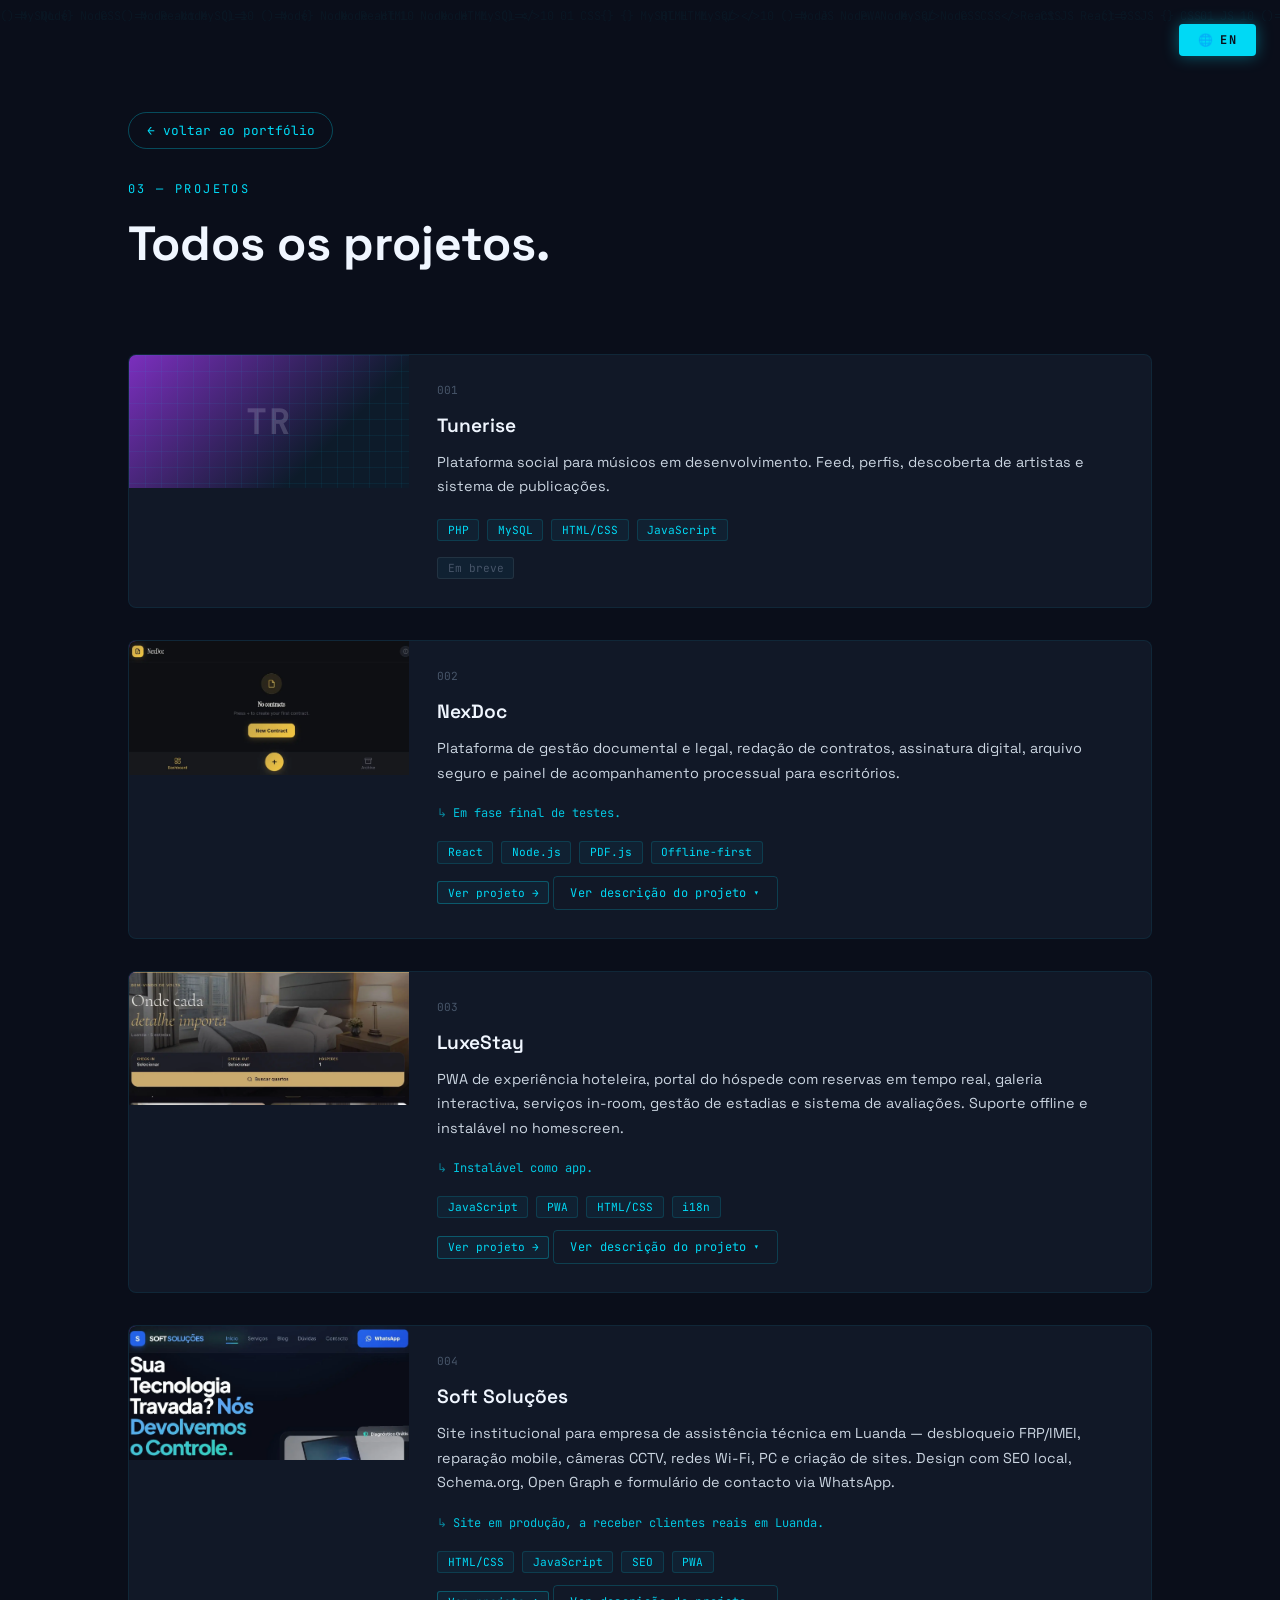
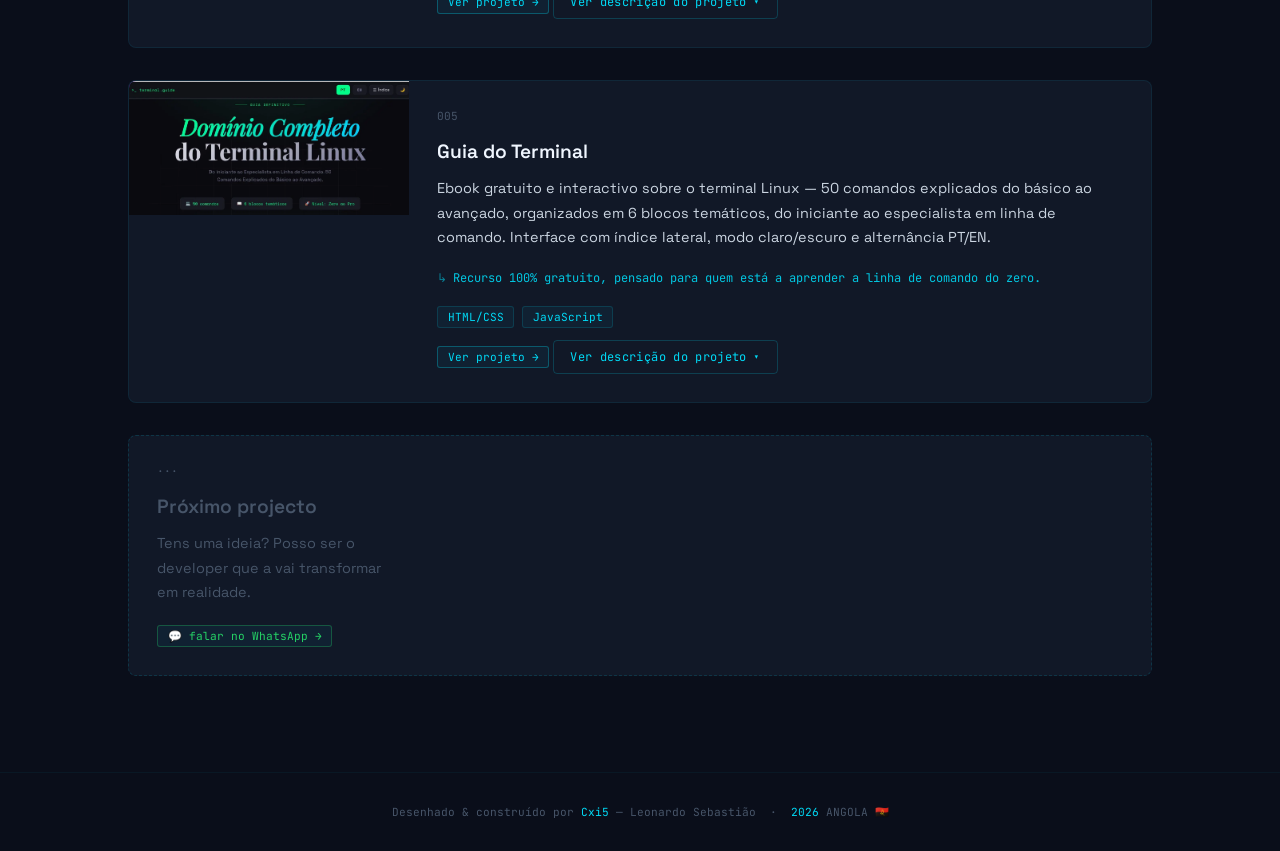
<file: projetos.html>
<!DOCTYPE html>
<html lang="pt" data-lang="pt">
<head>
  <meta charset="UTF-8" />
  <meta name="viewport" content="width=device-width, initial-scale=1.0" />
  <title>Projetos — Leonardo Sebastião Cxi5 | Programador Front-end Angola</title>
  <meta name="description" content="Todos os projetos de Leonardo Sebastião, também conhecido como Cxi5 — programador front-end em Luanda, Angola, criador de sites, plataformas e landing pages." />
  <meta name="keywords" content="leonardo sebastião, cxi5, programador angola, programador luanda, criar site, criar landing page, portfolio programador angola" />
  <meta name="robots" content="index, follow, max-snippet:-1, max-image-preview:large, max-video-preview:-1" />
  <meta name="theme-color" content="#0A0E1A" />
  <link rel="canonical" href="https://cxi5.site.je/projetos.html" />
  <link rel="alternate" hreflang="pt" href="https://cxi5.site.je/projetos.html" />
  <link rel="alternate" hreflang="en" href="https://cxi5.site.je/en/projetos.html" />
  <link rel="alternate" hreflang="x-default" href="https://cxi5.site.je/projetos.html" />

  <!-- Favicon -->
  <link rel="icon" type="image/x-icon" href="favicon.ico">
  <link rel="icon" type="image/png" sizes="32x32" href="favicon-32.png">
  <link rel="icon" type="image/png" sizes="16x16" href="favicon-16.png">
  <link rel="apple-touch-icon" href="apple-touch-icon.png">
  <link rel="icon" href="favicon.ico">

  <link href="https://fonts.googleapis.com/css2?family=Space+Grotesk:wght@300;400;500;600;700&family=JetBrains+Mono:wght@300;400;700&display=swap" rel="stylesheet">
  <link rel="stylesheet" href="css/style.css">
</head>
<body>

<a href="#main-content" class="skip-link" data-pt="Saltar para o conteúdo" data-en="Skip to content">Saltar para o conteúdo</a>

<canvas id="matrix-canvas"></canvas>

<!-- LANG BUTTON -->
<button id="lang-btn" onclick="toggleLang()" aria-label="Alternar idioma / Switch language">
  <span>🌐</span>
  <span id="lang-label">EN</span>
</button>

<main id="main-content" style="display:block;">

  <div class="projects-page-hero">
    <a href="index.html#projects" class="back-link reveal" data-pt="← voltar ao portfólio" data-en="← back to portfolio">← voltar ao portfólio</a>
    <p class="section-label reveal" style="margin-top:2rem" data-pt="03 — projetos" data-en="03 — projects">03 — projetos</p>
    <h1 class="section-title reveal" data-pt="Todos os projetos." data-en="All projects.">Todos os projetos.</h1>
  </div>

  <div class="projects-page-list-wrap">
    <div class="projects-full-list">

      <div class="project-card reveal">
        <!-- placeholder: substituir por screenshot real -->
        <div class="project-image"><span class="project-image-initials">TR</span></div>
        <div class="project-card-body">
          <p class="project-num">001</p>
          <h3 class="project-name">Tunerise</h3>
          <p class="project-desc" data-pt="Plataforma social para músicos em desenvolvimento. Feed, perfis, descoberta de artistas e sistema de publicações." data-en="Social platform for musicians, currently in development. Feed, profiles, artist discovery and a posting system.">
            Plataforma social para músicos em desenvolvimento. Feed, perfis, descoberta de artistas e sistema de publicações.
          </p>
          <div class="project-tags">
            <span class="project-tag">PHP</span>
            <span class="project-tag">MySQL</span>
            <span class="project-tag">HTML/CSS</span>
            <span class="project-tag">JavaScript</span>
          </div>
          <span class="project-tag" style="display:inline-block;margin-top:1rem;color:var(--muted);border-color:rgba(255,255,255,.08);cursor:default" data-pt="Em breve" data-en="Coming soon">Em breve</span>
        </div>
      </div>

      <div class="project-card reveal">
        <!-- placeholder: substituir por screenshot real -->
        <div class="project-image">
          <img src="img/projects/nexdoc-horizontal.webp" alt="Captura de ecrã do NexDoc, plataforma de gestão documental e legal" loading="lazy" decoding="async" width="1469" height="665">
        </div>
        <div class="project-card-body">
          <p class="project-num">002</p>
          <h3 class="project-name">NexDoc</h3>
          <p class="project-desc" data-pt="Plataforma de gestão documental e legal, redação de contratos, assinatura digital, arquivo seguro e painel de acompanhamento processual para escritórios." data-en="Legal document management platform, contract drafting, digital signature, secure archiving and case-tracking dashboard for law firms.">
            Plataforma de gestão documental e legal, redação de contratos, assinatura digital, arquivo seguro e painel de acompanhamento processual para escritórios.
          </p>
          <p class="project-impact" data-pt="Em fase final de testes." data-en="In final testing.">Em fase final de testes.</p>
          <div class="project-tags">
            <span class="project-tag">React</span>
            <span class="project-tag">Node.js</span>
            <span class="project-tag">PDF.js</span>
            <span class="project-tag">Offline-first</span>
          </div>
          <a href="https://cxi5.github.io/nexdoc/" target="_blank" class="project-tag project-link" data-pt="Ver projeto →" data-en="View project →">Ver projeto →</a>
          <button type="button" class="project-desc-btn" onclick="openProjectModal('nexdoc', this)">
            <span data-pt="Ver descrição do projeto" data-en="View project description">Ver descrição do projeto</span>
            <span class="pdb-chevron">▾</span>
          </button>
        </div>
      </div>

      <div class="project-card reveal">
        <!-- placeholder: substituir por screenshot real -->
        <div class="project-image">
          <img src="img/projects/luxestay-horizontal.webp" alt="Captura de ecrã do LuxeStay, PWA de experiência hoteleira de luxo" loading="lazy" decoding="async" width="1447" height="669">
        </div>
        <div class="project-card-body">
          <p class="project-num">003</p>
          <h3 class="project-name">LuxeStay</h3>
          <p class="project-desc" data-pt="PWA de experiência hoteleira, portal do hóspede com reservas em tempo real, galeria interactiva, serviços in-room, gestão de estadias e sistema de avaliações. Suporte offline e instalável no homescreen." data-en="Hotel experience PWA, guest portal with real-time bookings, interactive gallery, in-room services, stay management and a review system. Offline support and installable on the homescreen.">
            PWA de experiência hoteleira, portal do hóspede com reservas em tempo real, galeria interactiva, serviços in-room, gestão de estadias e sistema de avaliações. Suporte offline e instalável no homescreen.
          </p>
          <p class="project-impact" data-pt="Instalável como app." data-en="Installable as an app.">Instalável como app.</p>
          <div class="project-tags">
            <span class="project-tag">JavaScript</span>
            <span class="project-tag">PWA</span>
            <span class="project-tag">HTML/CSS</span>
            <span class="project-tag">i18n</span>
          </div>
          <a href="https://luxuryresidences.pages.dev/" target="_blank" class="project-tag project-link" data-pt="Ver projeto →" data-en="View project →">Ver projeto →</a>
          <button type="button" class="project-desc-btn" onclick="openProjectModal('luxestay', this)">
            <span data-pt="Ver descrição do projeto" data-en="View project description">Ver descrição do projeto</span>
            <span class="pdb-chevron">▾</span>
          </button>
        </div>
      </div>

      <div class="project-card reveal">
        <!-- placeholder: substituir por screenshot real -->
        <div class="project-image">
          <img src="img/projects/softsolucoes-horizontal.webp" alt="Captura de ecrã do site institucional Soft Soluções" loading="lazy" decoding="async" width="1459" height="659">
        </div>
        <div class="project-card-body">
          <p class="project-num">004</p>
          <h3 class="project-name">Soft Soluções</h3>
          <p class="project-desc" data-pt="Site institucional para empresa de assistência técnica em Luanda — desbloqueio FRP/IMEI, reparação mobile, câmeras CCTV, redes Wi-Fi, PC e criação de sites. Design com SEO local, Schema.org, Open Graph e formulário de contacto via WhatsApp." data-en="Institutional website for a tech support company in Luanda — FRP/IMEI unlock, mobile repair, CCTV cameras, Wi-Fi networks, PC maintenance and website creation. Design with local SEO, Schema.org, Open Graph and WhatsApp contact form.">
            Site institucional para empresa de assistência técnica em Luanda — desbloqueio FRP/IMEI, reparação mobile, câmeras CCTV, redes Wi-Fi, PC e criação de sites. Design com SEO local, Schema.org, Open Graph e formulário de contacto via WhatsApp.
          </p>
          <p class="project-impact" data-pt="Site em produção, a receber clientes reais em Luanda." data-en="Live site, currently serving real clients in Luanda.">Site em produção, a receber clientes reais em Luanda.</p>
          <div class="project-tags">
            <span class="project-tag">HTML/CSS</span>
            <span class="project-tag">JavaScript</span>
            <span class="project-tag">SEO</span>
            <span class="project-tag">PWA</span>
          </div>
          <a href="https://softsolucoes.wuaze.com" target="_blank" class="project-tag project-link" data-pt="Ver projeto →" data-en="View project →">Ver projeto →</a>
          <button type="button" class="project-desc-btn" onclick="openProjectModal('softsolucoes', this)">
            <span data-pt="Ver descrição do projeto" data-en="View project description">Ver descrição do projeto</span>
            <span class="pdb-chevron">▾</span>
          </button>
        </div>
      </div>

      <div class="project-card reveal">
        <!-- placeholder: substituir por screenshot real -->
        <div class="project-image">
          <img src="img/projects/terminal-horizontal.webp" alt="Captura de ecrã do ebook interactivo Guia do Terminal" loading="lazy" decoding="async" width="1459" height="668">
        </div>
        <div class="project-card-body">
          <p class="project-num">005</p>
          <h3 class="project-name" data-pt="Guia do Terminal" data-en="Terminal Guide">Guia do Terminal</h3>
          <p class="project-desc" data-pt="Ebook gratuito e interactivo sobre o terminal Linux — 50 comandos explicados do básico ao avançado, organizados em 6 blocos temáticos, do iniciante ao especialista em linha de comando. Interface com índice lateral, modo claro/escuro e alternância PT/EN." data-en="Free interactive ebook about the Linux terminal — 50 commands explained from basics to advanced, organized into 6 thematic blocks, from beginner to command-line expert. Features a sidebar index, dark/light mode and PT/EN toggle.">
            Ebook gratuito e interactivo sobre o terminal Linux — 50 comandos explicados do básico ao avançado, organizados em 6 blocos temáticos, do iniciante ao especialista em linha de comando. Interface com índice lateral, modo claro/escuro e alternância PT/EN.
          </p>
          <p class="project-impact" data-pt="Recurso 100% gratuito, pensado para quem está a aprender a linha de comando do zero." data-en="100% free resource, built for people learning the command line from scratch.">Recurso 100% gratuito, pensado para quem está a aprender a linha de comando do zero.</p>
          <div class="project-tags">
            <span class="project-tag">HTML/CSS</span>
            <span class="project-tag">JavaScript</span>
          </div>
          <a href="https://cxi5.github.io/terminal-guide/" target="_blank" class="project-tag project-link" data-pt="Ver projeto →" data-en="View project →">Ver projeto →</a>
          <button type="button" class="project-desc-btn" onclick="openProjectModal('terminal', this)">
            <span data-pt="Ver descrição do projeto" data-en="View project description">Ver descrição do projeto</span>
            <span class="pdb-chevron">▾</span>
          </button>
        </div>
      </div>

      <!-- Card vazio intencional — abre WhatsApp -->
      <div class="project-card reveal" style="border-style:dashed;border-color:rgba(0,217,245,0.15);">
        <div class="project-card-body">
          <p class="project-num">···</p>
          <h3 class="project-name" style="color:var(--muted)" data-pt="Próximo projecto" data-en="Next project">Próximo projecto</h3>
          <p class="project-desc" style="color:var(--muted)" data-pt="Tens uma ideia? Posso ser o developer que a vai transformar em realidade." data-en="Got an idea? I might be the developer to make it real.">Tens uma ideia? Posso ser o developer que a vai transformar em realidade.</p>
          <div class="project-tags">
            <a href="#" data-wa-link target="_blank" class="project-tag" style="text-decoration:none;color:#25D366;border-color:rgba(37,211,102,.3);" data-pt="💬 falar no WhatsApp →" data-en="💬 chat on WhatsApp →">💬 falar no WhatsApp →</a>
          </div>
        </div>
      </div>

    </div>
  </div>

</main>

<footer>
  <p data-pt="Desenhado &amp; construído por <span>Cxi5</span> — Leonardo Sebastião &nbsp;·&nbsp; <span>2026</span> 🇦🇴" data-en="Designed &amp; built by <span>Cxi5</span> — Leonardo Sebastião &nbsp;·&nbsp; <span>2026</span> 🇦🇴">
    Desenhado &amp; construído por <span>Cxi5</span> — Leonardo Sebastião &nbsp;·&nbsp; <span>2026</span>  ANGOLA 🇦🇴
  </p>
</footer>

<!-- Conteúdo completo dos projetos (para o modal "Ver descrição do projeto") -->
<div id="project-details" hidden>
  <div id="detail-nexdoc" data-title-pt="NexDoc" data-title-en="NexDoc">
    <div data-lang="pt">
      <p>O NexDoc é uma aplicação de gestão de contratos pensada para quem precisa de criar, assinar e arquivar documentos sem depender de conta ou de servidor — tudo funciona diretamente no browser.</p>
      <p>Dá para começar um contrato do zero ou importar um ficheiro existente (TXT, HTML ou DOCX), editá-lo num editor de texto rico com formatação, títulos, listas e hiperligações, e depois assiná-lo à mão diretamente no ecrã. Cada documento fica selado com um hash SHA-256 que garante a integridade do conteúdo, e a exportação final é feita em PDF através do diálogo de impressão do browser.</p>
      <h4>Funcionalidades principais</h4>
      <ul>
        <li>Gestão do ciclo de vida do contrato — rascunho, pendente de assinatura, assinado — com painel de estatísticas e arquivo pesquisável por estado, data ou valor.</li>
        <li>Mais de 50 moedas de África, Europa, Américas e Ásia, com pesquisa por nome, código ou símbolo.</li>
        <li>Alertas automáticos quando um contrato está a 7 dias ou menos de expirar.</li>
        <li>Logótipo personalizado no cabeçalho dos PDFs.</li>
        <li>Backup e restauro dos contratos em JSON.</li>
        <li>Interface em quatro idiomas — Português, Inglês, Francês e Espanhol — e tema claro/escuro.</li>
      </ul>
      <h4>O que o torna diferente</h4>
      <p>Corre inteiramente no browser e todos os dados ficam guardados no próprio dispositivo, sem passar por nenhum servidor externo. A importação de ficheiros DOCX depende de uma biblioteca carregada por CDN, por isso a primeira importação pode exigir ligação à internet.</p>
      <h4>Limitações conhecidas</h4>
      <ul>
        <li>O editor ainda não suporta inserção de tabelas.</li>
        <li>Sem gestos de swipe nem otimizações específicas para teclado virtual — o toque está implementado apenas no quadro de assinatura.</li>
        <li>A exportação em PDF depende do diálogo de impressão nativo do browser, exigindo a escolha manual de "Guardar como PDF".</li>
      </ul>
    </div>
    <div data-lang="en">
      <p>NexDoc is a contract-management app built for creating, signing and archiving documents without needing an account or a server — everything runs directly in the browser.</p>
      <p>You can start a contract from scratch or import an existing file (TXT, HTML or DOCX), edit it in a rich text editor with formatting, headings, lists and hyperlinks, then sign it by hand right on the screen. Every document is sealed with a SHA-256 hash that guarantees content integrity, and the final export is done as a PDF through the browser's print dialog.</p>
      <h4>Key features</h4>
      <ul>
        <li>Full contract lifecycle management — draft, pending signature, signed — with a stats dashboard and a searchable archive filterable by status, date or value.</li>
        <li>Over 50 currencies from Africa, Europe, the Americas and Asia, searchable by name, code or symbol.</li>
        <li>Automatic alerts when a contract is 7 days or less from expiring.</li>
        <li>Custom company logo on the PDF header.</li>
        <li>Backup and restore of contracts as JSON.</li>
        <li>Interface in four languages — Portuguese, English, French and Spanish — plus light/dark theme.</li>
      </ul>
      <h4>What makes it different</h4>
      <p>Runs entirely in the browser, with all contract data stored on the device itself — nothing goes to an external server. DOCX import relies on a CDN-loaded library, so the first import may require an internet connection.</p>
      <h4>Known limitations</h4>
      <ul>
        <li>The editor doesn't yet support inserting tables.</li>
        <li>No swipe gestures or virtual-keyboard-specific optimizations — touch interaction is only implemented on the signature pad.</li>
        <li>PDF export relies on the browser's native print dialog, requiring manually choosing "Save as PDF".</li>
      </ul>
    </div>
  </div>
  <div id="detail-luxestay" data-title-pt="LuxeStay" data-title-en="LuxeStay">
    <div data-lang="pt">
      <p>O LuxeStay é uma PWA de reservas de hotel com fluxo completo de descoberta, reserva e gestão de estadias — construída inteiramente em JavaScript vanilla e CSS, sem frameworks no frontend.
      <p>O objetivo do projeto foi testar até onde é possível ir com HTML, CSS e JavaScript puros sem abrir mão de autenticação real, dados persistidos (quartos, avaliações, reservas) e um fluxo de reserva completo — da pesquisa ao pagamento simulado — tudo isto com interface bilingue PT/EN.</p>
      <div class="demo-account">
        <strong>Conta de teste</strong>
        <code>demo@luxuryresidence.com</code>
        <code>Demoaccount@1234*</code>
      </div>
      <h4>Funcionalidades principais</h4>
      <ul>
        <li>Autenticação completa — registo, login, recuperação de senha, validação de idade mínima e força de senha.</li>
        <li>Pesquisa e filtro de quartos por tipo, disponibilidade e favoritos.</li>
        <li>Galeria de fotos por quarto com lightbox em ecrã inteiro.</li>
        <li>Fluxo de reserva: seleção de datas → dados do hóspede → pagamento simulado (transferência bancária ou QR code) → confirmação.</li>
        <li>Secção "Minhas Estadias" com histórico, cancelamento e estado vazio dedicado.</li>
        <li>Avaliações por quarto, ligadas ao perfil do autor.</li>
        <li>Interface bilingue PT/EN, com o conteúdo dos quartos traduzido diretamente na base de dados.</li>
        <li>Instalável como app e funcional offline para páginas já visitadas.</li>
      </ul>
      <h4>O que o torna diferente</h4>
      <p>Usa Supabase (Postgres + autenticação + Row Level Security) como backend, o que permitiu concentrar o tempo em UX e regras de negócio em vez de reconstruir autenticação e infraestrutura do zero. Todas as tabelas sensíveis têm políticas de RLS ativas, garantindo que cada utilizador só acede às suas próprias reservas — mesmo com a chave pública exposta no cliente.</p>
      <p>É uma PWA instalável em vez de uma app nativa: um Service Worker aplica estratégias de cache diferentes por tipo de recurso (páginas em network-first, imagens em cache-first), cobrindo o caso de uso principal — revisitar o app com carregamento rápido — sem a complexidade de publicar em lojas de aplicações.</p>
      <p>O pagamento é simulado (transferência bancária ou QR code fictício), já que o foco do projeto não é a integração real com um gateway de pagamentos.</p>
    </div>
    <div data-lang="en">
      <p>LuxeStay is a hotel-booking PWA with a full discovery, booking and stay-management flow — built entirely in vanilla JavaScript and CSS, with no frontend framework, using Supabase as the backend.</p>
      <p>The goal of the project was to see how far plain HTML, CSS and JavaScript could go without giving up real authentication, persisted data (rooms, reviews, bookings) and a complete booking flow — from search to mocked payment — all wrapped in a bilingual PT/EN interface.</p>
      <div class="demo-account">
        <strong>Demo account</strong>
        <code>demo@luxuryresidence.com</code>
        <code>Demoaccount@1234*</code>
      </div>
      <h4>Key features</h4>
      <ul>
        <li>Full authentication — sign-up, login, password recovery, minimum-age validation and password strength checks.</li>
        <li>Room search and filtering by type, date availability and favorites.</li>
        <li>Photo gallery per room with a fullscreen lightbox.</li>
        <li>Booking flow: date selection → guest details → mocked payment (bank transfer or QR code) → confirmation.</li>
        <li>"My Stays" section with booking history, cancellation and a dedicated empty state.</li>
        <li>Per-room reviews linked to the author's profile.</li>
        <li>Bilingual PT/EN interface, with room content translated directly in the database.</li>
        <li>Installable as an app and functional offline for already-visited pages.</li>
      </ul>
      <h4>What makes it different</h4>
      <p>Uses Supabase (Postgres + auth + Row Level Security) as the backend, which kept the focus on UX and business logic instead of rebuilding authentication and infrastructure from scratch. Every sensitive table has active RLS policies, ensuring each user can only access their own bookings — even with the public key exposed on the client.</p>
      <p>It's an installable PWA rather than a native app: a Service Worker applies different caching strategies per resource type (pages network-first, images cache-first), covering the main use case — revisiting the app with fast load times — without the complexity of publishing to app stores.</p>
      <p>Payment is mocked (bank transfer or a fictional QR code), since real payment-gateway integration wasn't the goal of the project.</p>
    </div>
  </div>
  <div id="detail-softsolucoes" data-title-pt="Soft Soluções" data-title-en="Soft Soluções">
    <div data-lang="pt">
      <p>Site institucional para a Soft Soluções LDA, empresa de assistência técnica em Luanda — desbloqueio FRP/IMEI, reparação mobile, câmaras CCTV, redes Wi-Fi, manutenção de PC e criação de sites. Multi-página, estático, sem back-end e sem build step: HTML puro servido diretamente.</p>
      <h4>Páginas</h4>
      <ul>
        <li>Página principal — hero com CTA para WhatsApp, contadores animados, vídeo de demonstração, marcas suportadas, benefícios, "como funciona", resumo dos serviços e FAQ.</li>
        <li>Serviços — detalhe de todos os serviços, agrupados em três blocos: Mobile &amp; Software, Segurança/Redes/Conectividade, e Informática Empresarial &amp; Web.</li>
        <li>Blog — artigos publicados sobre desbloqueio FRP, Wi-Fi lento e otimização de PC, com dados estruturados Schema.org.</li>
        <li>Contacto — cartões diretos para telefone, WhatsApp, e-mail e Instagram, sem formulário — todo o contacto é feito por links diretos.</li>
      </ul>
      <h4>Stack</h4>
      <p>Sem framework e sem build step: cada página é um ficheiro HTML autossuficiente, com Tailwind CSS e Font Awesome carregados por CDN, Google Fonts e JavaScript vanilla inline em cada página.</p>
      <h4>Funcionalidades</h4>
      <ul>
        <li>Menu mobile com toggle de ícone.</li>
        <li>Acordeão de FAQ nativo, com rotação do ícone ao abrir/fechar.</li>
        <li>Modal de vídeo com embed do YouTube, fechável por botão, clique fora ou tecla Esc.</li>
        <li>Animações de entrada ao scroll e contadores numéricos animados, ambos via IntersectionObserver.</li>
      </ul>
      <h4>SEO</h4>
      <p>Meta tags completas, geolocalização para Luanda/Angola, Open Graph, Twitter Card, dados estruturados LocalBusiness (Schema.org) com telefone, e-mail, horário e morada, sitemap.xml e URLs canónicas em todas as páginas.</p>
      <p>Site em produção, atualmente a receber clientes reais em Luanda.</p>
    </div>
    <div data-lang="en">
      <p>Institutional website for Soft Soluções LDA, a tech support company in Luanda — FRP/IMEI unlocking, mobile repair, CCTV cameras, Wi-Fi networks, PC maintenance and website creation. Multi-page, static, no back-end and no build step: plain HTML served directly.</p>
      <h4>Pages</h4>
      <ul>
        <li>Homepage — hero with a WhatsApp CTA, animated counters, demo video, supported brands, benefits, "how it works", a services summary and FAQ.</li>
        <li>Services — full detail of every service, grouped into three blocks: Mobile &amp; Software, Security/Networks/Connectivity, and Business &amp; Web IT.</li>
        <li>Blog — published articles on FRP unlocking, slow Wi-Fi and PC optimization, with Schema.org structured data.</li>
        <li>Contact — direct cards for phone, WhatsApp, email and Instagram, no form — all contact happens through direct links.</li>
      </ul>
      <h4>Stack</h4>
      <p>No framework and no build step: each page is a self-contained HTML file, with Tailwind CSS and Font Awesome loaded via CDN, Google Fonts and inline vanilla JavaScript on every page.</p>
      <h4>Features</h4>
      <ul>
        <li>Mobile menu with icon toggle.</li>
        <li>Native FAQ accordion, with the chevron icon rotating on open/close.</li>
        <li>Video modal with a YouTube embed, closable by button, outside click or Esc key.</li>
        <li>Scroll-triggered reveal animations and animated numeric counters, both via IntersectionObserver.</li>
      </ul>
      <h4>SEO</h4>
      <p>Full meta tags, geo-targeting for Luanda/Angola, Open Graph, Twitter Card, LocalBusiness structured data (Schema.org) with phone, email, hours and address, sitemap.xml and canonical URLs on every page.</p>
      <p>Live site, currently serving real clients in Luanda.</p>
    </div>
  </div>
  <div id="detail-terminal" data-title-pt="Guia do Terminal" data-title-en="Terminal Guide">
    <div data-lang="pt">
      <p>Um ebook interativo em HTML, CSS e JavaScript — sem frameworks, sem build step — que ensina o terminal Linux a partir do zero. Funciona como um leitor de página única, com navegação por capítulos, índice lateral, barra de progresso e suporte total a Português e Inglês.</p>
      <h4>Funcionalidades</h4>
      <ul>
        <li>Bilingue — troca instantânea entre Português e Inglês, incluindo os comentários dentro dos blocos de código.</li>
        <li>Tema claro e escuro.</li>
        <li>Retoma de leitura — guarda localmente em que página, idioma e tema ficaste, e volta exatamente para lá na próxima vez que abrires o ficheiro.</li>
        <li>Links diretos por página, permitindo abrir o guia já num capítulo específico.</li>
      </ul>
      <h4>Conteúdo atual</h4>
      <p>O guia cobre hoje o Capítulo 1 — Fundamentos de Navegação, com 46 comandos e combinações organizados em seis blocos temáticos: descobrir onde estás, listar e ver conteúdo, navegar estrategicamente, encontrar e buscar, estrutura e metadados, e combinações avançadas. Novos capítulos vão sendo adicionados progressivamente.</p>
      <h4>Licença</h4>
      <p>O código (HTML/CSS/JS) está sob licença MIT. O texto e o conteúdo do ebook — explicações, exemplos, biografia do autor — pertencem a Leonardo Sebastião: pode ser partilhado e citado com atribuição, mas não redistribuído nem vendido como próprio.</p>
    </div>
    <div data-lang="en">
      <p>An interactive HTML, CSS and JavaScript ebook — no frameworks, no build step — that teaches the Linux terminal from scratch. It works as a single-page reader, with chapter navigation, a side index, a progress bar and full Portuguese/English support.</p>
      <h4>Features</h4>
      <ul>
        <li>Bilingual — instant switching between Portuguese and English, including the comments inside code blocks.</li>
        <li>Light and dark theme.</li>
        <li>Resume reading — locally saves which page, language and theme you were on, and returns exactly there the next time you open the file.</li>
        <li>Direct per-page links, letting the guide open straight into a specific chapter.</li>
      </ul>
      <h4>Current content</h4>
      <p>The guide currently covers Chapter 1 — Navigation Fundamentals, with 46 commands and combinations organized into six thematic blocks: finding out where you are, listing and viewing content, navigating strategically, finding and searching, structure and metadata, and advanced combinations. New chapters are being added progressively.</p>
      <h4>License</h4>
      <p>The code (HTML/CSS/JS) is under the MIT license. The ebook's text and content — explanations, examples, author bio — belong to Leonardo Sebastião: it can be shared and quoted with attribution, but not redistributed or sold as your own.</p>
    </div>
  </div>
</div>

<!-- Modal — descrição completa de projeto -->
<div class="project-modal-overlay" id="project-modal-overlay">
  <div class="project-modal" role="dialog" aria-modal="true" aria-labelledby="project-modal-title">
    <button type="button" class="project-modal-close" id="project-modal-close" aria-label="Fechar">×</button>
    <h3 class="project-modal-title" id="project-modal-title"></h3>
    <div class="project-modal-body" id="project-modal-body"></div>
  </div>
</div>

<script src="js/main.js"></script>
</body>
</html>
</file>
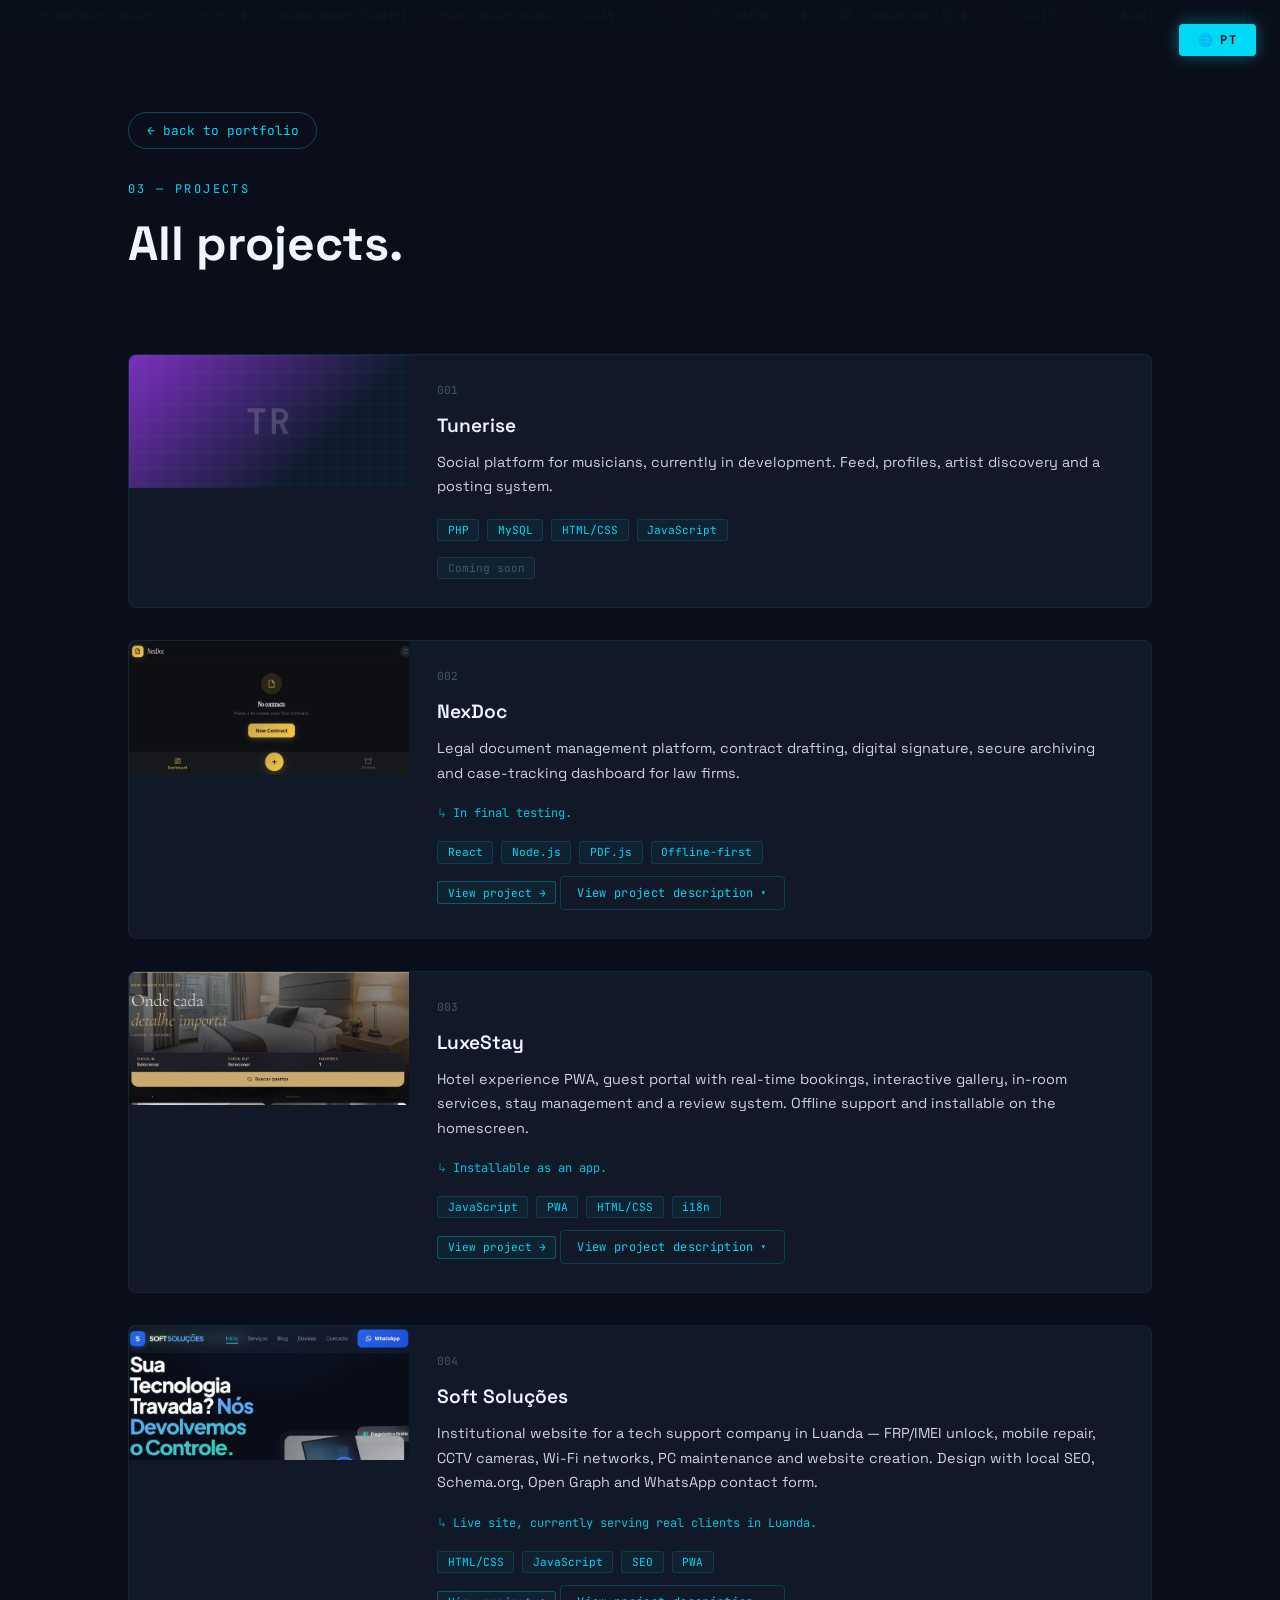
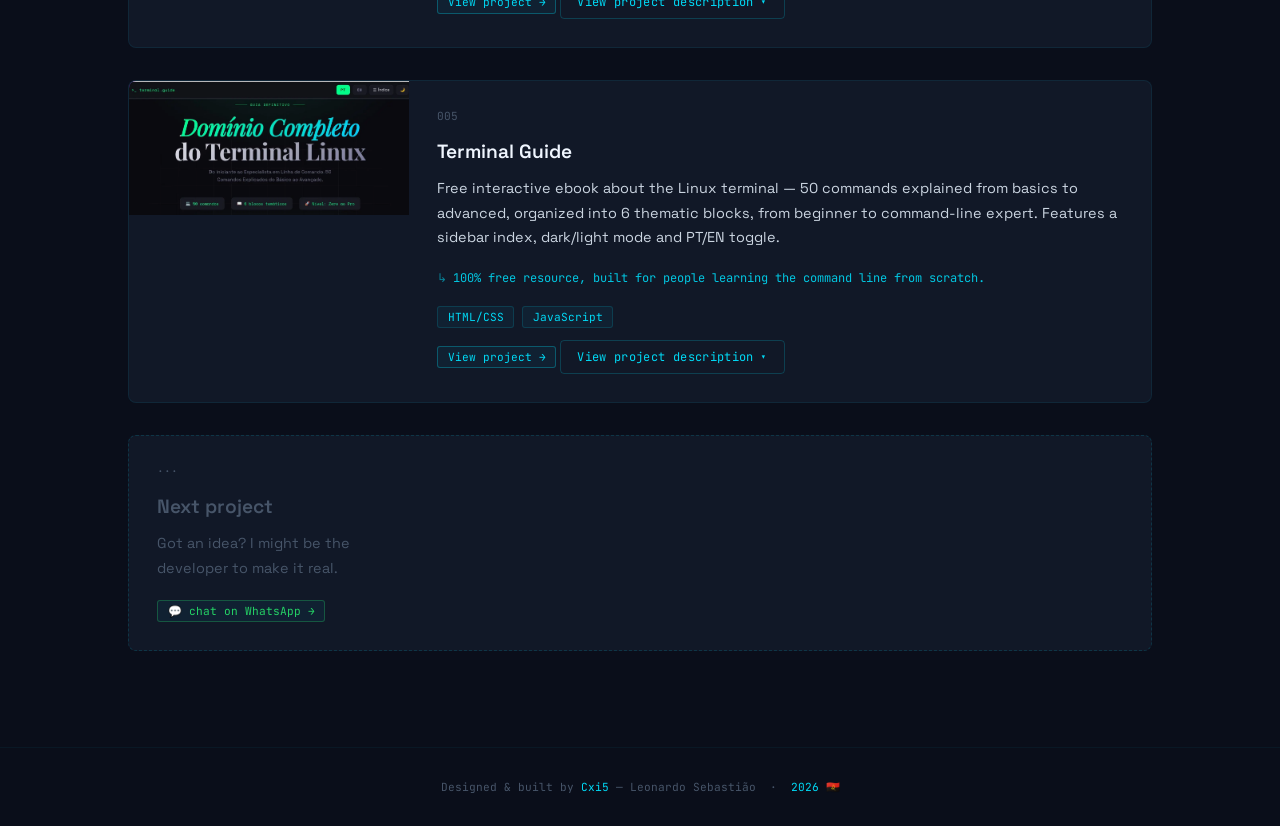
<file: en/projetos.html>
<!DOCTYPE html>
<html lang="en" data-lang="en">
<head>
  <meta charset="UTF-8" />
  <meta name="viewport" content="width=device-width, initial-scale=1.0" />
  <title>Projects — Leonardo Sebastião (Cxi5) | Front-end Programmer Angola</title>
  <meta name="description" content="All projects by Leonardo Sebastião, also known as Cxi5 — front-end developer and programmer in Luanda, Angola, building websites, platforms and landing pages." />
  <meta name="keywords" content="leonardo sebastiao, cxi5, programmer angola, developer angola, build a website, landing page developer, programmer portfolio angola" />
  <meta name="robots" content="index, follow, max-snippet:-1, max-image-preview:large, max-video-preview:-1" />
  <meta name="theme-color" content="#0A0E1A" />
  <link rel="canonical" href="https://cxi5.site.je/en/projetos.html" />
  <link rel="alternate" hreflang="pt" href="https://cxi5.site.je/projetos.html" />
  <link rel="alternate" hreflang="en" href="https://cxi5.site.je/en/projetos.html" />
  <link rel="alternate" hreflang="x-default" href="https://cxi5.site.je/projetos.html" />

  <!-- Favicon -->
  <link rel="icon" type="image/x-icon" href="../favicon.ico">
  <link rel="icon" type="image/png" sizes="32x32" href="../favicon-32.png">
  <link rel="icon" type="image/png" sizes="16x16" href="../favicon-16.png">
  <link rel="apple-touch-icon" href="../apple-touch-icon.png">
  <link rel="icon" href="../favicon.ico">

  <link href="https://fonts.googleapis.com/css2?family=Space+Grotesk:wght@300;400;500;600;700&family=JetBrains+Mono:wght@300;400;700&display=swap" rel="stylesheet">
  <link rel="stylesheet" href="../css/style.css">
</head>
<body>

<a href="#main-content" class="skip-link" data-pt="Saltar para o conteúdo" data-en="Skip to content">Skip to content</a>

<canvas id="matrix-canvas"></canvas>

<!-- LANG BUTTON -->
<button id="lang-btn" onclick="toggleLang()" aria-label="Alternar idioma / Switch language">
  <span>🌐</span>
  <span id="lang-label">PT</span>
</button>

<main id="main-content" style="display:block;">

  <div class="projects-page-hero">
    <a href="../index.html#projects" class="back-link reveal" data-pt="← voltar ao portfólio" data-en="← back to portfolio">← back to portfolio</a>
    <p class="section-label reveal" style="margin-top:2rem" data-pt="03 — projetos" data-en="03 — projects">03 — projects</p>
    <h1 class="section-title reveal" data-pt="Todos os projetos." data-en="All projects.">All projects.</h1>
  </div>

  <div class="projects-page-list-wrap">
    <div class="projects-full-list">

      <div class="project-card reveal">
        <!-- placeholder: replace with real screenshot -->
        <div class="project-image"><span class="project-image-initials">TR</span></div>
        <div class="project-card-body">
          <p class="project-num">001</p>
          <h3 class="project-name">Tunerise</h3>
          <p class="project-desc" data-pt="Plataforma social para músicos em desenvolvimento. Feed, perfis, descoberta de artistas e sistema de publicações." data-en="Social platform for musicians, currently in development. Feed, profiles, artist discovery and a posting system.">
            Social platform for musicians, currently in development. Feed, profiles, artist discovery and a posting system.
          </p>
          <div class="project-tags">
            <span class="project-tag">PHP</span>
            <span class="project-tag">MySQL</span>
            <span class="project-tag">HTML/CSS</span>
            <span class="project-tag">JavaScript</span>
          </div>
          <span class="project-tag" style="display:inline-block;margin-top:1rem;color:var(--muted);border-color:rgba(255,255,255,.08);cursor:default" data-pt="Em breve" data-en="Coming soon">Coming soon</span>
        </div>
      </div>

      <div class="project-card reveal">
        <!-- placeholder: replace with real screenshot -->
        <div class="project-image">
          <img src="../img/projects/nexdoc-horizontal.webp" alt="NexDoc screenshot, legal document management platform" loading="lazy" decoding="async" width="1469" height="665">
        </div>
        <div class="project-card-body">
          <p class="project-num">002</p>
          <h3 class="project-name">NexDoc</h3>
          <p class="project-desc" data-pt="Plataforma de gestão documental e legal, redação de contratos, assinatura digital, arquivo seguro e painel de acompanhamento processual para escritórios." data-en="Legal document management platform, contract drafting, digital signature, secure archiving and case-tracking dashboard for law firms.">
            Legal document management platform, contract drafting, digital signature, secure archiving and case-tracking dashboard for law firms.
          </p>
          <p class="project-impact" data-pt="Em fase final de testes." data-en="In final testing.">In final testing.</p>
          <div class="project-tags">
            <span class="project-tag">React</span>
            <span class="project-tag">Node.js</span>
            <span class="project-tag">PDF.js</span>
            <span class="project-tag">Offline-first</span>
          </div>
          <a href="https://cxi5.github.io/nexdoc/" target="_blank" class="project-tag project-link" data-pt="Ver projeto →" data-en="View project →">View project →</a>
          <button type="button" class="project-desc-btn" onclick="openProjectModal('nexdoc', this)">
            <span data-pt="Ver descrição do projeto" data-en="View project description">View project description</span>
            <span class="pdb-chevron">▾</span>
          </button>
        </div>
      </div>

      <div class="project-card reveal">
        <!-- placeholder: replace with real screenshot -->
        <div class="project-image">
          <img src="../img/projects/luxestay-horizontal.webp" alt="LuxeStay screenshot, luxury hotel experience PWA" loading="lazy" decoding="async" width="1447" height="669">
        </div>
        <div class="project-card-body">
          <p class="project-num">003</p>
          <h3 class="project-name">LuxeStay</h3>
          <p class="project-desc" data-pt="PWA de experiência hoteleira, portal do hóspede com reservas em tempo real, galeria interactiva, serviços in-room, gestão de estadias e sistema de avaliações. Suporte offline e instalável no homescreen." data-en="Hotel experience PWA, guest portal with real-time bookings, interactive gallery, in-room services, stay management and a review system. Offline support and installable on the homescreen.">
            Hotel experience PWA, guest portal with real-time bookings, interactive gallery, in-room services, stay management and a review system. Offline support and installable on the homescreen.
          </p>
          <p class="project-impact" data-pt="Instalável como app." data-en="Installable as an app.">Installable as an app.</p>
          <div class="project-tags">
            <span class="project-tag">JavaScript</span>
            <span class="project-tag">PWA</span>
            <span class="project-tag">HTML/CSS</span>
            <span class="project-tag">i18n</span>
          </div>
          <a href="https://luxuryresidences.pages.dev/" target="_blank" class="project-tag project-link" data-pt="Ver projeto →" data-en="View project →">View project →</a>
          <button type="button" class="project-desc-btn" onclick="openProjectModal('luxestay', this)">
            <span data-pt="Ver descrição do projeto" data-en="View project description">View project description</span>
            <span class="pdb-chevron">▾</span>
          </button>
        </div>
      </div>

      <div class="project-card reveal">
        <!-- placeholder: replace with real screenshot -->
        <div class="project-image">
          <img src="../img/projects/softsolucoes-horizontal.webp" alt="Soft Soluções institutional website screenshot" loading="lazy" decoding="async" width="1459" height="659">
        </div>
        <div class="project-card-body">
          <p class="project-num">004</p>
          <h3 class="project-name">Soft Soluções</h3>
          <p class="project-desc" data-pt="Site institucional para empresa de assistência técnica em Luanda — desbloqueio FRP/IMEI, reparação mobile, câmeras CCTV, redes Wi-Fi, PC e criação de sites. Design com SEO local, Schema.org, Open Graph e formulário de contacto via WhatsApp." data-en="Institutional website for a tech support company in Luanda — FRP/IMEI unlock, mobile repair, CCTV cameras, Wi-Fi networks, PC maintenance and website creation. Design with local SEO, Schema.org, Open Graph and WhatsApp contact form.">
            Institutional website for a tech support company in Luanda — FRP/IMEI unlock, mobile repair, CCTV cameras, Wi-Fi networks, PC maintenance and website creation. Design with local SEO, Schema.org, Open Graph and WhatsApp contact form.
          </p>
          <p class="project-impact" data-pt="Site em produção, a receber clientes reais em Luanda." data-en="Live site, currently serving real clients in Luanda.">Live site, currently serving real clients in Luanda.</p>
          <div class="project-tags">
            <span class="project-tag">HTML/CSS</span>
            <span class="project-tag">JavaScript</span>
            <span class="project-tag">SEO</span>
            <span class="project-tag">PWA</span>
          </div>
          <a href="https://softsolucoes.wuaze.com" target="_blank" class="project-tag project-link" data-pt="Ver projeto →" data-en="View project →">View project →</a>
          <button type="button" class="project-desc-btn" onclick="openProjectModal('softsolucoes', this)">
            <span data-pt="Ver descrição do projeto" data-en="View project description">View project description</span>
            <span class="pdb-chevron">▾</span>
          </button>
        </div>
      </div>

      <div class="project-card reveal">
        <!-- placeholder: replace with real screenshot -->
        <div class="project-image">
          <img src="../img/projects/terminal-horizontal.webp" alt="Terminal Guide interactive ebook screenshot" loading="lazy" decoding="async" width="1459" height="668">
        </div>
        <div class="project-card-body">
          <p class="project-num">005</p>
          <h3 class="project-name" data-pt="Guia do Terminal" data-en="Terminal Guide">Terminal Guide</h3>
          <p class="project-desc" data-pt="Ebook gratuito e interactivo sobre o terminal Linux — 50 comandos explicados do básico ao avançado, organizados em 6 blocos temáticos, do iniciante ao especialista em linha de comando. Interface com índice lateral, modo claro/escuro e alternância PT/EN." data-en="Free interactive ebook about the Linux terminal — 50 commands explained from basics to advanced, organized into 6 thematic blocks, from beginner to command-line expert. Features a sidebar index, dark/light mode and PT/EN toggle.">
            Free interactive ebook about the Linux terminal — 50 commands explained from basics to advanced, organized into 6 thematic blocks, from beginner to command-line expert. Features a sidebar index, dark/light mode and PT/EN toggle.
          </p>
          <p class="project-impact" data-pt="Recurso 100% gratuito, pensado para quem está a aprender a linha de comando do zero." data-en="100% free resource, built for people learning the command line from scratch.">100% free resource, built for people learning the command line from scratch.</p>
          <div class="project-tags">
            <span class="project-tag">HTML/CSS</span>
            <span class="project-tag">JavaScript</span>
          </div>
          <a href="https://cxi5.github.io/terminal-guide/" target="_blank" class="project-tag project-link" data-pt="Ver projeto →" data-en="View project →">View project →</a>
          <button type="button" class="project-desc-btn" onclick="openProjectModal('terminal', this)">
            <span data-pt="Ver descrição do projeto" data-en="View project description">View project description</span>
            <span class="pdb-chevron">▾</span>
          </button>
        </div>
      </div>

      <!-- Card vazio intencional — abre WhatsApp -->
      <div class="project-card reveal" style="border-style:dashed;border-color:rgba(0,217,245,0.15);">
        <div class="project-card-body">
          <p class="project-num">···</p>
          <h3 class="project-name" style="color:var(--muted)" data-pt="Próximo projecto" data-en="Next project">Next project</h3>
          <p class="project-desc" style="color:var(--muted)" data-pt="Tens uma ideia? Posso ser o developer que a vai transformar em realidade." data-en="Got an idea? I might be the developer to make it real.">Got an idea? I might be the developer to make it real.</p>
          <div class="project-tags">
            <a href="#" data-wa-link target="_blank" class="project-tag" style="text-decoration:none;color:#25D366;border-color:rgba(37,211,102,.3);" data-pt="💬 falar no WhatsApp →" data-en="💬 chat on WhatsApp →">💬 chat on WhatsApp →</a>
          </div>
        </div>
      </div>

    </div>
  </div>

</main>

<footer>
  <p data-pt="Desenhado &amp; construído por <span>Cxi5</span> — Leonardo Sebastião &nbsp;·&nbsp; <span>2026</span> 🇦🇴" data-en="Designed &amp; built by <span>Cxi5</span> — Leonardo Sebastião &nbsp;·&nbsp; <span>2026</span> 🇦🇴">
    Designed &amp; built by <span>Cxi5</span> — Leonardo Sebastião &nbsp;·&nbsp; <span>2026</span> 🇦🇴
  </p>
</footer>

<!-- Full project content (for the "View project description" modal) -->
<div id="project-details" hidden>
  <div id="detail-nexdoc" data-title-pt="NexDoc" data-title-en="NexDoc">
    <div data-lang="pt">
      <p>O NexDoc é uma aplicação de gestão de contratos pensada para quem precisa de criar, assinar e arquivar documentos sem depender de conta ou de servidor — tudo funciona diretamente no browser.</p>
      <p>Dá para começar um contrato do zero ou importar um ficheiro existente (TXT, HTML ou DOCX), editá-lo num editor de texto rico com formatação, títulos, listas e hiperligações, e depois assiná-lo à mão diretamente no ecrã. Cada documento fica selado com um hash SHA-256 que garante a integridade do conteúdo, e a exportação final é feita em PDF através do diálogo de impressão do browser.</p>
      <h4>Funcionalidades principais</h4>
      <ul>
        <li>Gestão do ciclo de vida do contrato — rascunho, pendente de assinatura, assinado — com painel de estatísticas e arquivo pesquisável por estado, data ou valor.</li>
        <li>Mais de 50 moedas de África, Europa, Américas e Ásia, com pesquisa por nome, código ou símbolo.</li>
        <li>Alertas automáticos quando um contrato está a 7 dias ou menos de expirar.</li>
        <li>Logótipo personalizado no cabeçalho dos PDFs.</li>
        <li>Backup e restauro dos contratos em JSON.</li>
        <li>Interface em quatro idiomas — Português, Inglês, Francês e Espanhol — e tema claro/escuro.</li>
      </ul>
      <h4>O que o torna diferente</h4>
      <p>Corre inteiramente no browser e todos os dados ficam guardados no próprio dispositivo, sem passar por nenhum servidor externo. A importação de ficheiros DOCX depende de uma biblioteca carregada por CDN, por isso a primeira importação pode exigir ligação à internet.</p>
      <h4>Limitações conhecidas</h4>
      <ul>
        <li>O editor ainda não suporta inserção de tabelas.</li>
        <li>Sem gestos de swipe nem otimizações específicas para teclado virtual — o toque está implementado apenas no quadro de assinatura.</li>
        <li>A exportação em PDF depende do diálogo de impressão nativo do browser, exigindo a escolha manual de "Guardar como PDF".</li>
      </ul>
    </div>
    <div data-lang="en">
      <p>NexDoc is a contract-management app built for creating, signing and archiving documents without needing an account or a server — everything runs directly in the browser.</p>
      <p>You can start a contract from scratch or import an existing file (TXT, HTML or DOCX), edit it in a rich text editor with formatting, headings, lists and hyperlinks, then sign it by hand right on the screen. Every document is sealed with a SHA-256 hash that guarantees content integrity, and the final export is done as a PDF through the browser's print dialog.</p>
      <h4>Key features</h4>
      <ul>
        <li>Full contract lifecycle management — draft, pending signature, signed — with a stats dashboard and a searchable archive filterable by status, date or value.</li>
        <li>Over 50 currencies from Africa, Europe, the Americas and Asia, searchable by name, code or symbol.</li>
        <li>Automatic alerts when a contract is 7 days or less from expiring.</li>
        <li>Custom company logo on the PDF header.</li>
        <li>Backup and restore of contracts as JSON.</li>
        <li>Interface in four languages — Portuguese, English, French and Spanish — plus light/dark theme.</li>
      </ul>
      <h4>What makes it different</h4>
      <p>Runs entirely in the browser, with all contract data stored on the device itself — nothing goes to an external server. DOCX import relies on a CDN-loaded library, so the first import may require an internet connection.</p>
      <h4>Known limitations</h4>
      <ul>
        <li>The editor doesn't yet support inserting tables.</li>
        <li>No swipe gestures or virtual-keyboard-specific optimizations — touch interaction is only implemented on the signature pad.</li>
        <li>PDF export relies on the browser's native print dialog, requiring manually choosing "Save as PDF".</li>
      </ul>
    </div>
  </div>
  <div id="detail-luxestay" data-title-pt="LuxeStay" data-title-en="LuxeStay">
    <div data-lang="pt">
      <p>O LuxeStay é uma PWA de reservas de hotel com fluxo completo de descoberta, reserva e gestão de estadias — construída inteiramente em JavaScript vanilla e CSS, sem frameworks no frontend, com Supabase como backend.</p>
      <p>O objetivo do projeto foi testar até onde é possível ir com HTML, CSS e JavaScript puros sem abrir mão de autenticação real, dados persistidos (quartos, avaliações, reservas) e um fluxo de reserva completo — da pesquisa ao pagamento simulado — tudo isto com interface bilingue PT/EN.</p>
      <div class="demo-account">
        <strong>Conta de teste</strong>
        <code>demo@luxuryresidence.com</code>
        <code>Demoaccount@1234*</code>
      </div>
      <h4>Funcionalidades principais</h4>
      <ul>
        <li>Autenticação completa — registo, login, recuperação de senha, validação de idade mínima e força de senha.</li>
        <li>Pesquisa e filtro de quartos por tipo, disponibilidade e favoritos.</li>
        <li>Galeria de fotos por quarto com lightbox em ecrã inteiro.</li>
        <li>Fluxo de reserva: seleção de datas → dados do hóspede → pagamento simulado (transferência bancária ou QR code) → confirmação.</li>
        <li>Secção "Minhas Estadias" com histórico, cancelamento e estado vazio dedicado.</li>
        <li>Avaliações por quarto, ligadas ao perfil do autor.</li>
        <li>Interface bilingue PT/EN, com o conteúdo dos quartos traduzido diretamente na base de dados.</li>
        <li>Instalável como app e funcional offline para páginas já visitadas.</li>
      </ul>
      <h4>O que o torna diferente</h4>
      <p>Usa Supabase (Postgres + autenticação + Row Level Security) como backend, o que permitiu concentrar o tempo em UX e regras de negócio em vez de reconstruir autenticação e infraestrutura do zero. Todas as tabelas sensíveis têm políticas de RLS ativas, garantindo que cada utilizador só acede às suas próprias reservas — mesmo com a chave pública exposta no cliente.</p>
      <p>É uma PWA instalável em vez de uma app nativa: um Service Worker aplica estratégias de cache diferentes por tipo de recurso (páginas em network-first, imagens em cache-first), cobrindo o caso de uso principal — revisitar o app com carregamento rápido — sem a complexidade de publicar em lojas de aplicações.</p>
      <p>O pagamento é simulado (transferência bancária ou QR code fictício), já que o foco do projeto não é a integração real com um gateway de pagamentos.</p>
    </div>
    <div data-lang="en">
      <p>LuxeStay is a hotel-booking PWA with a full discovery, booking and stay-management flow — built entirely in vanilla JavaScript and CSS, with no frontend framework, using Supabase as the backend.</p>
      <p>The goal of the project was to see how far plain HTML, CSS and JavaScript could go without giving up real authentication, persisted data (rooms, reviews, bookings) and a complete booking flow — from search to mocked payment — all wrapped in a bilingual PT/EN interface.</p>
      <div class="demo-account">
        <strong>Demo account</strong>
        <code>demo@luxuryresidence.com</code>
        <code>Demoaccount@1234*</code>
      </div>
      <h4>Key features</h4>
      <ul>
        <li>Full authentication — sign-up, login, password recovery, minimum-age validation and password strength checks.</li>
        <li>Room search and filtering by type, date availability and favorites.</li>
        <li>Photo gallery per room with a fullscreen lightbox.</li>
        <li>Booking flow: date selection → guest details → mocked payment (bank transfer or QR code) → confirmation.</li>
        <li>"My Stays" section with booking history, cancellation and a dedicated empty state.</li>
        <li>Per-room reviews linked to the author's profile.</li>
        <li>Bilingual PT/EN interface, with room content translated directly in the database.</li>
        <li>Installable as an app and functional offline for already-visited pages.</li>
      </ul>
      <h4>What makes it different</h4>
      <p>Uses Supabase (Postgres + auth + Row Level Security) as the backend, which kept the focus on UX and business logic instead of rebuilding authentication and infrastructure from scratch. Every sensitive table has active RLS policies, ensuring each user can only access their own bookings — even with the public key exposed on the client.</p>
      <p>It's an installable PWA rather than a native app: a Service Worker applies different caching strategies per resource type (pages network-first, images cache-first), covering the main use case — revisiting the app with fast load times — without the complexity of publishing to app stores.</p>
      <p>Payment is mocked (bank transfer or a fictional QR code), since real payment-gateway integration wasn't the goal of the project.</p>
    </div>
  </div>
  <div id="detail-softsolucoes" data-title-pt="Soft Soluções" data-title-en="Soft Soluções">
    <div data-lang="pt">
      <p>Site institucional para a Soft Soluções LDA, empresa de assistência técnica em Luanda — desbloqueio FRP/IMEI, reparação mobile, câmaras CCTV, redes Wi-Fi, manutenção de PC e criação de sites. Multi-página, estático, sem back-end e sem build step: HTML puro servido diretamente.</p>
      <h4>Páginas</h4>
      <ul>
        <li>Página principal — hero com CTA para WhatsApp, contadores animados, vídeo de demonstração, marcas suportadas, benefícios, "como funciona", resumo dos serviços e FAQ.</li>
        <li>Serviços — detalhe de todos os serviços, agrupados em três blocos: Mobile &amp; Software, Segurança/Redes/Conectividade, e Informática Empresarial &amp; Web.</li>
        <li>Blog — artigos publicados sobre desbloqueio FRP, Wi-Fi lento e otimização de PC, com dados estruturados Schema.org.</li>
        <li>Contacto — cartões diretos para telefone, WhatsApp, e-mail e Instagram, sem formulário — todo o contacto é feito por links diretos.</li>
      </ul>
      <h4>Stack</h4>
      <p>Sem framework e sem build step: cada página é um ficheiro HTML autossuficiente, com Tailwind CSS e Font Awesome carregados por CDN, Google Fonts e JavaScript vanilla inline em cada página.</p>
      <h4>Funcionalidades</h4>
      <ul>
        <li>Menu mobile com toggle de ícone.</li>
        <li>Acordeão de FAQ nativo, com rotação do ícone ao abrir/fechar.</li>
        <li>Modal de vídeo com embed do YouTube, fechável por botão, clique fora ou tecla Esc.</li>
        <li>Animações de entrada ao scroll e contadores numéricos animados, ambos via IntersectionObserver.</li>
      </ul>
      <h4>SEO</h4>
      <p>Meta tags completas, geolocalização para Luanda/Angola, Open Graph, Twitter Card, dados estruturados LocalBusiness (Schema.org) com telefone, e-mail, horário e morada, sitemap.xml e URLs canónicas em todas as páginas.</p>
      <p>Site em produção, atualmente a receber clientes reais em Luanda.</p>
    </div>
    <div data-lang="en">
      <p>Institutional website for Soft Soluções LDA, a tech support company in Luanda — FRP/IMEI unlocking, mobile repair, CCTV cameras, Wi-Fi networks, PC maintenance and website creation. Multi-page, static, no back-end and no build step: plain HTML served directly.</p>
      <h4>Pages</h4>
      <ul>
        <li>Homepage — hero with a WhatsApp CTA, animated counters, demo video, supported brands, benefits, "how it works", a services summary and FAQ.</li>
        <li>Services — full detail of every service, grouped into three blocks: Mobile &amp; Software, Security/Networks/Connectivity, and Business &amp; Web IT.</li>
        <li>Blog — published articles on FRP unlocking, slow Wi-Fi and PC optimization, with Schema.org structured data.</li>
        <li>Contact — direct cards for phone, WhatsApp, email and Instagram, no form — all contact happens through direct links.</li>
      </ul>
      <h4>Stack</h4>
      <p>No framework and no build step: each page is a self-contained HTML file, with Tailwind CSS and Font Awesome loaded via CDN, Google Fonts and inline vanilla JavaScript on every page.</p>
      <h4>Features</h4>
      <ul>
        <li>Mobile menu with icon toggle.</li>
        <li>Native FAQ accordion, with the chevron icon rotating on open/close.</li>
        <li>Video modal with a YouTube embed, closable by button, outside click or Esc key.</li>
        <li>Scroll-triggered reveal animations and animated numeric counters, both via IntersectionObserver.</li>
      </ul>
      <h4>SEO</h4>
      <p>Full meta tags, geo-targeting for Luanda/Angola, Open Graph, Twitter Card, LocalBusiness structured data (Schema.org) with phone, email, hours and address, sitemap.xml and canonical URLs on every page.</p>
      <p>Live site, currently serving real clients in Luanda.</p>
    </div>
  </div>
  <div id="detail-terminal" data-title-pt="Guia do Terminal" data-title-en="Terminal Guide">
    <div data-lang="pt">
      <p>Um ebook interativo em HTML, CSS e JavaScript — sem frameworks, sem build step — que ensina o terminal Linux a partir do zero. Funciona como um leitor de página única, com navegação por capítulos, índice lateral, barra de progresso e suporte total a Português e Inglês.</p>
      <h4>Funcionalidades</h4>
      <ul>
        <li>Bilingue — troca instantânea entre Português e Inglês, incluindo os comentários dentro dos blocos de código.</li>
        <li>Tema claro e escuro.</li>
        <li>Retoma de leitura — guarda localmente em que página, idioma e tema ficaste, e volta exatamente para lá na próxima vez que abrires o ficheiro.</li>
        <li>Links diretos por página, permitindo abrir o guia já num capítulo específico.</li>
      </ul>
      <h4>Conteúdo atual</h4>
      <p>O guia cobre hoje o Capítulo 1 — Fundamentos de Navegação, com 46 comandos e combinações organizados em seis blocos temáticos: descobrir onde estás, listar e ver conteúdo, navegar estrategicamente, encontrar e buscar, estrutura e metadados, e combinações avançadas. Novos capítulos vão sendo adicionados progressivamente.</p>
      <h4>Licença</h4>
      <p>O código (HTML/CSS/JS) está sob licença MIT. O texto e o conteúdo do ebook — explicações, exemplos, biografia do autor — pertencem a Leonardo Sebastião: pode ser partilhado e citado com atribuição, mas não redistribuído nem vendido como próprio.</p>
    </div>
    <div data-lang="en">
      <p>An interactive HTML, CSS and JavaScript ebook — no frameworks, no build step — that teaches the Linux terminal from scratch. It works as a single-page reader, with chapter navigation, a side index, a progress bar and full Portuguese/English support.</p>
      <h4>Features</h4>
      <ul>
        <li>Bilingual — instant switching between Portuguese and English, including the comments inside code blocks.</li>
        <li>Light and dark theme.</li>
        <li>Resume reading — locally saves which page, language and theme you were on, and returns exactly there the next time you open the file.</li>
        <li>Direct per-page links, letting the guide open straight into a specific chapter.</li>
      </ul>
      <h4>Current content</h4>
      <p>The guide currently covers Chapter 1 — Navigation Fundamentals, with 46 commands and combinations organized into six thematic blocks: finding out where you are, listing and viewing content, navigating strategically, finding and searching, structure and metadata, and advanced combinations. New chapters are being added progressively.</p>
      <h4>License</h4>
      <p>The code (HTML/CSS/JS) is under the MIT license. The ebook's text and content — explanations, examples, author bio — belong to Leonardo Sebastião: it can be shared and quoted with attribution, but not redistributed or sold as your own.</p>
    </div>
  </div>
</div>

<!-- Modal — full project description -->
<div class="project-modal-overlay" id="project-modal-overlay">
  <div class="project-modal" role="dialog" aria-modal="true" aria-labelledby="project-modal-title">
    <button type="button" class="project-modal-close" id="project-modal-close" aria-label="Close">×</button>
    <h3 class="project-modal-title" id="project-modal-title"></h3>
    <div class="project-modal-body" id="project-modal-body"></div>
  </div>
</div>

<script src="../js/main.js"></script>
</body>
</html>
</file>
<file: css/style.css>
:root {
  --cyan: #00D9F5;
  --purple: #7B2FBE;
  --deep: #0A0E1A;
  --surface: #0D1B2A;
  --card: #111827;
  --text: #CBD5E1;
  --muted: #475569;
  --white: #F0F6FF;
}
* { margin: 0; padding: 0; box-sizing: border-box; }
html { scroll-behavior: smooth; }
body {
  background: var(--deep);
  color: var(--text);
  font-family: 'Space Grotesk', sans-serif;
  overflow-x: hidden;
}

/* SKIP LINK — acessibilidade, visível apenas ao navegar por teclado */
.skip-link {
  position: absolute;
  top: -60px;
  left: 12px;
  z-index: 9999;
  background: var(--cyan);
  color: var(--deep);
  padding: .75rem 1.25rem;
  border-radius: 6px;
  font-family: 'JetBrains Mono', monospace;
  font-size: .85rem;
  font-weight: 700;
  text-decoration: none;
  transition: top .2s ease;
}
.skip-link:focus {
  top: 12px;
}

/* HONEYPOT — ivs. hum, apanha bots de spam */
.hp-field {
  position: absolute;
  left: -9999px;
  width: 1px;
  height: 1px;
  opacity: 0;
  pointer-events: none;
}

/* LOADER */
#loader {
  position: fixed; inset: 0; background: var(--deep);
  z-index: 10000; display: flex; flex-direction: column;
  align-items: center; justify-content: center;
  transition: opacity .6s ease;
}
#loader.fade-out { opacity: 0; pointer-events: none; }
.loader-alias { font-family:'JetBrains Mono',monospace; font-size:2.5rem; font-weight:700; color:var(--white); margin-bottom:.5rem; letter-spacing:.2em; }
.loader-alias span { color:var(--cyan); }
.loader-text { font-family:'JetBrains Mono',monospace; color:var(--cyan); font-size:.85rem; letter-spacing:.05em; }
.loader-bar-wrap { width:300px; height:2px; background:rgba(0,217,245,.1); margin-top:1.5rem; border-radius:999px; overflow:hidden; }
.loader-bar { height:100%; background:linear-gradient(90deg,var(--purple),var(--cyan)); border-radius:999px; width:0%; transition:width .05s linear; }

/* MATRIX */
#matrix-canvas { position:fixed; top:0; left:0; width:100%; height:100%; z-index:0; opacity:.04; pointer-events:none; }

/* LANG TOGGLE */
#lang-btn {
  position: fixed; top: 1.5rem; right: 1.5rem; z-index: 500;
  font-family:'JetBrains Mono',monospace; font-size:.75rem;
  color: var(--deep); background: var(--cyan);
  border: none; border-radius: 4px; padding: .5rem 1.2rem;
  letter-spacing:.1em; font-weight:700;
  transition: background .2s, box-shadow .2s;
  box-shadow: 0 0 16px rgba(0,217,245,.4);
  display: flex; align-items: center; gap: .4rem;
}
#lang-btn:hover { background: var(--purple); box-shadow: 0 0 20px rgba(123,47,190,.5); color:#fff; }

/* DOCK */
#dock {
  position:fixed; left:0; top:50%; transform:translateY(-50%);
  z-index:100; display:flex; flex-direction:column; gap:.25rem;
  padding:.75rem 0; background:rgba(13,27,42,.7);
  backdrop-filter:blur(12px);
  border-right:1px solid rgba(0,217,245,.08);
  border-radius:0 12px 12px 0;
}
.dock-item { position:relative; display:flex; align-items:center; padding:.75rem 1rem; color:var(--muted); text-decoration:none; transition:color .2s; font-size:1.1rem; }
.dock-item:hover,.dock-item.active { color:var(--cyan); }
.dock-label { position:absolute; left:calc(100% + 12px); white-space:nowrap; font-family:'JetBrains Mono',monospace; font-size:.7rem; color:var(--cyan); background:var(--surface); border:1px solid rgba(0,217,245,.2); padding:.3rem .6rem; border-radius:4px; opacity:0; pointer-events:none; transition:opacity .2s; }
.dock-item:hover .dock-label { opacity:1; }

main { position:relative; z-index:1; }
section { min-height:100vh; display:flex; align-items:center; }

/* HERO */
#hero { padding:0 10vw; position:relative; overflow:hidden; }
.hero-eyebrow { font-family:'JetBrains Mono',monospace; font-size:.8rem; color:var(--cyan); letter-spacing:.15em; text-transform:uppercase; margin-bottom:1.5rem; }
.hero-name { font-size:clamp(3rem,8vw,7rem); font-weight:700; color:var(--white); line-height:1; margin-bottom:.5rem; }
.hero-alias { font-family:'JetBrains Mono',monospace; font-size:clamp(1rem,3vw,1.8rem); color:var(--cyan); margin-bottom:2rem; display:flex; align-items:center; gap:.5rem; }
.hero-alias::before { content:'//'; color:var(--muted); }

/* Hero build — changing word com typewriter */
.hero-build { font-size:clamp(1.1rem,2.5vw,1.6rem); color:var(--text); margin-bottom:3rem; font-weight:300; min-height:3rem; display:flex; align-items:center; flex-wrap:wrap; gap:.4rem; }
.hero-prefix { flex-shrink:0; }
#hero-word-display {
  display: inline-flex; align-items: center; gap: 0;
  min-width: 180px;
}
.hero-char {
  display: inline-block;
  color: var(--cyan);
  font-weight: 700;
}
.cursor-blink { display:inline-block; width:3px; height:1.1em; background:var(--cyan); margin-left:2px; vertical-align:middle; animation:blink .9s step-end infinite; flex-shrink:0; }
@keyframes blink { 50%{opacity:0} }

.hero-cta { display:flex; gap:1rem; flex-wrap:wrap; }
.btn-primary { font-family:'JetBrains Mono',monospace; font-size:.85rem; padding:.75rem 2rem; border:1px solid var(--cyan); color:var(--cyan); background:transparent; border-radius:4px; text-decoration:none; letter-spacing:.05em; transition:background .2s,box-shadow .2s; display:inline-flex; align-items:center; gap:.5rem; }
.btn-primary:hover { background:rgba(0,217,245,.08); box-shadow:0 0 20px rgba(0,217,245,.2); }
.btn-ghost { font-family:'JetBrains Mono',monospace; font-size:.85rem; padding:.75rem 2rem; color:var(--muted); text-decoration:none; letter-spacing:.05em; transition:color .2s; }
.btn-ghost:hover { color:var(--white); }
.hero-scroll { position:absolute; bottom:3rem; left:10vw; display:flex; align-items:center; gap:.75rem; font-family:'JetBrains Mono',monospace; font-size:.7rem; color:var(--muted); letter-spacing:.15em; }
.scroll-line { width:60px; height:1px; background:linear-gradient(90deg,transparent,var(--cyan)); animation:scroll-pulse 2s ease-in-out infinite; }
@keyframes scroll-pulse { 0%,100%{opacity:.3} 50%{opacity:1} }

/* WhatsApp btn */
.btn-whatsapp {
  display: inline-flex; align-items: center; gap: .6rem;
  font-family:'JetBrains Mono',monospace; font-size:.85rem;
  padding:.75rem 1.6rem;
  background: linear-gradient(135deg, #128C7E, #25D366);
  color: #fff; border: none; border-radius: 4px;
  text-decoration: none; letter-spacing:.04em; font-weight:600;
  transition: opacity .2s, box-shadow .2s;
  box-shadow: 0 0 18px rgba(37,211,102,.25);
}
.btn-whatsapp:hover { opacity:.88; box-shadow: 0 0 28px rgba(37,211,102,.4); }
.btn-whatsapp svg { width:18px; height:18px; flex-shrink:0; }

/* GLITCH */
.glitch-wrap { position:relative; display:inline-block; }
.glitch-wrap::before,.glitch-wrap::after { content:attr(data-text); position:absolute; top:0; left:0; color:var(--white); font-size:inherit; font-weight:inherit; }
.glitch-wrap::before { color:var(--cyan); animation:glitch1 3.5s infinite; opacity:.5; }
.glitch-wrap::after { color:var(--purple); animation:glitch1 3.5s infinite reverse; opacity:.4; }
@keyframes glitch1 { 0%,100%{clip-path:inset(0 0 98% 0);transform:translate(-2px,0)} 20%{clip-path:inset(30% 0 60% 0);transform:translate(2px,0)} 40%{clip-path:inset(60% 0 20% 0);transform:translate(-2px,0)} 60%{clip-path:inset(80% 0 5% 0);transform:translate(2px,0)} 80%{clip-path:inset(10% 0 80% 0);transform:translate(-1px,0)} }

/* SECTIONS */
#about,#skills,#projects,#testimonials,#contact { padding:6rem 10vw; flex-direction:column; align-items:flex-start; }
#skills { min-height: auto; }
.section-label { font-family:'JetBrains Mono',monospace; font-size:.75rem; color:var(--cyan); letter-spacing:.2em; text-transform:uppercase; margin-bottom:1rem; }
.section-title { font-size:clamp(1.8rem,4vw,3rem); font-weight:700; color:var(--white); margin-bottom:3rem; }

/* ABOUT */
.about-grid { display:grid; grid-template-columns:1fr 1fr; gap:4rem; width:100%; }
@media(max-width:768px){.about-grid{grid-template-columns:1fr;gap:2rem;}}
.about-text p { color:var(--text); line-height:1.8; margin-bottom:1.25rem; font-size:1rem; }
.about-text p a { color:var(--cyan); text-decoration:none; border-bottom:1px solid rgba(0,217,245,.3); transition:border-color .2s; }
.about-text p a:hover { border-color:var(--cyan); }
.code-block { background:var(--card); border:1px solid rgba(0,217,245,.08); border-radius:8px; padding:1.5rem; font-family:'JetBrains Mono',monospace; font-size:.78rem; line-height:1.8; overflow-x:auto; }
.code-block .kw{color:#C792EA} .code-block .fn{color:#82AAFF} .code-block .str{color:#C3E88D} .code-block .cm{color:var(--muted);font-style:italic} .code-block .cn{color:var(--cyan)} .code-block .nm{color:var(--white)}

/* SKILLS — typewriter letra a letra */
.skills-grid { display:flex; flex-wrap:wrap; gap:.75rem; margin-top:2rem; }
.skill-tag {
  display:flex; align-items:center; gap:.5rem; padding:.5rem 1rem;
  background:var(--card); border:1px solid rgba(0,217,245,.1); border-radius:4px;
  font-family:'JetBrains Mono',monospace; font-size:.78rem; color:var(--text);
  opacity: 0; transform: translateY(10px);
  transition: border-color .2s, color .2s, box-shadow .2s, opacity .3s, transform .3s;
}
.skill-tag.skill-visible { opacity:1; transform:translateY(0); }
.skill-tag:hover { border-color:var(--cyan); color:var(--cyan); box-shadow:0 0 12px rgba(0,217,245,.1); }
.skill-tag .skill-icon { width:18px; height:18px; flex-shrink:0; }
.skill-label { overflow:hidden; white-space:nowrap; display:inline-block; }

/* PROJECTS */
.projects-title-row { display:flex; justify-content:space-between; align-items:flex-end; flex-wrap:wrap; gap:1.25rem; width:100%; margin-bottom:0; }
.projects-title-row .section-title { margin-bottom:0; }
.view-all-link, .back-link { font-family:'JetBrains Mono',monospace; font-size:.8rem; color:var(--cyan); text-decoration:none; display:inline-flex; align-items:center; gap:.4rem; border:1px solid rgba(0,217,245,.3); padding:.55rem 1.1rem; border-radius:30px; transition:background .2s,color .2s,border-color .2s; white-space:nowrap; }
.view-all-link:hover, .back-link:hover { background:var(--cyan); color:var(--deep); }

.projects-carousel-wrap { position:relative; width:100%; margin-top:2.5rem; }
.projects-carousel { display:flex; gap:1.5rem; width:100%; overflow-x:auto; scroll-snap-type:x proximity; scroll-padding-left:2px; padding-bottom:1.5rem; scrollbar-width:thin; scrollbar-color:rgba(0,217,245,.25) transparent; cursor:grab; }
.projects-carousel:active,.projects-carousel.dragging { cursor:grabbing; }
.projects-carousel.dragging .project-card a,
.projects-carousel.dragging .project-card { pointer-events:none; }
.projects-carousel::-webkit-scrollbar { height:6px; }
.projects-carousel::-webkit-scrollbar-thumb { background:rgba(0,217,245,.25); border-radius:99px; }
.projects-carousel:focus-visible { outline:2px solid var(--cyan); outline-offset:6px; }
.projects-carousel .project-card { flex:0 0 300px; scroll-snap-align:start; }
@media(max-width:1024px) and (min-width:769px){ .projects-carousel .project-card { flex:0 0 270px; } }
@media(max-width:768px){ .projects-carousel .project-card { flex:0 0 78vw; } }
@media(max-width:380px){ .projects-carousel .project-card { flex:0 0 86vw; } .project-card-body{ padding:1.4rem; } }

/* fade nas bordas — sinaliza que há mais conteúdo pra rolar */
.projects-carousel-wrap::before,.projects-carousel-wrap::after { content:''; position:absolute; top:0; bottom:1.5rem; width:36px; pointer-events:none; z-index:2; transition:opacity .25s; }
.projects-carousel-wrap::before { left:0; background:linear-gradient(90deg,var(--deep),transparent); opacity:0; }
.projects-carousel-wrap::after { right:0; background:linear-gradient(270deg,var(--deep),transparent); opacity:1; }
.projects-carousel-wrap:not(.at-start)::before { opacity:1; }
.projects-carousel-wrap.at-end::after { opacity:0; }

/* setas — só em ecrãs com espaço; em touch o swipe nativo já resolve */
.carousel-arrow { position:absolute; top:42%; transform:translateY(-50%); width:40px; height:40px; border-radius:50%; background:var(--card); border:1px solid rgba(0,217,245,.3); color:var(--cyan); font-size:1.2rem; line-height:1; display:flex; align-items:center; justify-content:center; cursor:pointer; z-index:3; transition:background .2s,color .2s,opacity .2s; }
.carousel-arrow:hover { background:var(--cyan); color:var(--deep); }
.carousel-arrow:focus-visible { outline:2px solid var(--cyan); outline-offset:3px; }
.carousel-arrow[disabled] { opacity:.2; pointer-events:none; }
.carousel-arrow.prev { left:-8px; } .carousel-arrow.next { right:-8px; }
@media(max-width:900px){ .carousel-arrow { display:none; } }

.project-card { background:var(--card); border:1px solid rgba(0,217,245,.08); border-radius:8px; position:relative; overflow:hidden; transition:border-color .3s,transform .3s,box-shadow .3s; }
.project-card::before { content:''; position:absolute; top:0;left:0;right:0; height:2px; background:linear-gradient(90deg,var(--purple),var(--cyan)); transform:scaleX(0); transition:transform .3s; z-index:1; }
@media (hover:hover) and (pointer:fine) {
  .project-card:hover { border-color:rgba(0,217,245,.25); transform:translateY(-4px); box-shadow:0 20px 40px rgba(0,0,0,.4); }
  .project-card:hover::before { transform:scaleX(1); }
}
.project-card:focus-within { border-color:rgba(0,217,245,.25); }
.project-card:focus-within::before { transform:scaleX(1); }
.project-card-body { padding:1.75rem; }
.project-image { width:100%; aspect-ratio:16/10; position:relative; overflow:hidden; background:linear-gradient(135deg,var(--purple),var(--surface) 70%); display:flex; align-items:center; justify-content:center; }
.project-image::after { content:''; position:absolute; inset:0; background-image:linear-gradient(rgba(0,217,245,.06) 1px,transparent 1px),linear-gradient(90deg,rgba(0,217,245,.06) 1px,transparent 1px); background-size:16px 16px; }
.project-image-initials { font-family:'JetBrains Mono',monospace; font-weight:700; font-size:2.2rem; color:rgba(240,246,255,.18); letter-spacing:.05em; position:relative; z-index:1; }
.project-image img { width:100%; height:100%; object-fit:cover; object-position:top center; display:block; position:relative; z-index:1; }
.project-num { font-family:'JetBrains Mono',monospace; font-size:.7rem; color:var(--muted); margin-bottom:1rem; }
.project-name { font-size:1.2rem; font-weight:600; color:var(--white); margin-bottom:.75rem; }
.project-desc { font-size:.9rem; color:var(--text); line-height:1.7; margin-bottom:1.25rem; }
.project-tags { display:flex; flex-wrap:wrap; gap:.5rem; }
.project-tag { font-family:'JetBrains Mono',monospace; font-size:.7rem; color:var(--cyan); background:rgba(0,217,245,.05); border:1px solid rgba(0,217,245,.15); padding:.2rem .6rem; border-radius:3px; }
.project-link { display:inline-block; margin-top:1rem; text-decoration:none; color:var(--cyan); border-color:rgba(0,217,245,.3); }
.project-impact { font-family:'JetBrains Mono',monospace; font-size:.75rem; color:var(--cyan); margin-bottom:1.25rem; display:flex; align-items:flex-start; gap:.4rem; opacity:.9; }
.project-impact::before { content:'↳'; opacity:.6; flex-shrink:0; }

/* PROJECTS — FULL PAGE (projetos.html) */
.projects-full-list { display:flex; flex-direction:column; gap:2rem; width:100%; }
.projects-full-list .project-card { display:grid; grid-template-columns:280px 1fr; align-items:start; }
.projects-full-list .project-image { aspect-ratio:2.1/1; height:auto; align-self:start; }
@media(max-width:1024px) and (min-width:769px){ .projects-full-list .project-card { grid-template-columns:220px 1fr; } }
@media(max-width:768px){ .projects-full-list .project-card { grid-template-columns:1fr; } .projects-full-list .project-image { aspect-ratio:2.1/1; } }
.projects-page-hero { padding:7rem 10vw 1rem; }
.projects-page-list-wrap { padding:1rem 10vw 6rem; }

/* TESTIMONIALS */
.testimonials-grid { display:grid; grid-template-columns:repeat(auto-fill,minmax(280px,1fr)); gap:1.5rem; width:100%; margin-top:2rem; }
.testimonial-card { background:rgba(13,27,42,.8); border:1px solid rgba(0,217,245,.08); border-radius:8px; padding:1.5rem; backdrop-filter:blur(12px); position:relative; }
.testimonial-card::before { content:'"'; position:absolute; top:-.5rem; left:1rem; font-size:4rem; color:var(--cyan); opacity:.15; font-family:Georgia,serif; line-height:1; }
.testimonial-text { font-size:.9rem; color:var(--text); line-height:1.7; margin-bottom:1rem; font-style:italic; }
.testimonial-author { font-family:'JetBrains Mono',monospace; font-size:.75rem; color:var(--cyan); }
.testimonial-role { font-size:.75rem; color:var(--muted); margin-top:.2rem; }
.submit-testimonial { margin-top:3rem; background:var(--card); border:1px solid rgba(0,217,245,.1); border-radius:8px; padding:2rem; width:100%; max-width:560px; }
.submit-testimonial h3 { font-family:'JetBrains Mono',monospace; font-size:.8rem; color:var(--cyan); letter-spacing:.1em; margin-bottom:1.25rem; }
.form-field { width:100%; background:rgba(0,217,245,.03); border:1px solid rgba(0,217,245,.1); border-radius:4px; padding:.75rem 1rem; color:var(--white); font-family:'Space Grotesk',sans-serif; font-size:.9rem; margin-bottom:.75rem; outline:none; transition:border-color .2s; }
.form-field:focus { border-color:var(--cyan); }
.form-field::placeholder { color:var(--muted); }
textarea.form-field { height:100px; resize:vertical; }

/* CONTACT */
.contact-grid { display:grid; grid-template-columns:1fr 1fr; gap:4rem; width:100%; margin-top:2rem; }
@media(max-width:768px){.contact-grid{grid-template-columns:1fr;gap:2rem;}}
.terminal-contact { background:var(--card); border:1px solid rgba(0,217,245,.1); border-radius:8px; overflow:hidden; }
.terminal-bar { background:rgba(0,0,0,.3); padding:.6rem 1rem; display:flex; gap:.5rem; align-items:center; }
.dot{width:10px;height:10px;border-radius:50%} .dot-red{background:#FF5F57} .dot-yellow{background:#FEBC2E} .dot-green{background:#28C840}
.terminal-body { padding:1.5rem; font-family:'JetBrains Mono',monospace; font-size:.8rem; line-height:1.9; }
.terminal-line { color:var(--muted); }
.terminal-line .prompt { color:var(--cyan); }
.terminal-line .output { color:var(--white); }
.terminal-line a { color:var(--cyan); text-decoration:none; }
.terminal-line a:hover { text-decoration:underline; }
.social-links { display:flex; flex-direction:column; gap:.75rem; }
.social-link { display:flex; align-items:center; gap:.75rem; text-decoration:none; color:var(--text); font-size:.9rem; padding:.6rem 0; border-bottom:1px solid rgba(0,217,245,.05); transition:color .2s,padding-left .2s; }
.social-link:hover { color:var(--cyan); padding-left:.5rem; }
.social-icon { width:20px; height:20px; flex-shrink:0; }

/* wa-link */
.wa-text-link {
  color: #25D366; text-decoration:none; font-weight:600;
  border-bottom: 1px solid rgba(37,211,102,.3);
  transition: border-color .2s;
}
.wa-text-link:hover { border-color: #25D366; }

/* SCENE 3D FINAL */
#scene3d-section {
  min-height: 80vh; display: flex; flex-direction: column;
  align-items: center; justify-content: center; padding: 4rem 0; position: relative;
}
#scene3d-canvas {
  width: min(600px, 90vw); height: min(600px, 90vw); display: block;
  border-radius: 50%;
  box-shadow: 0 0 80px rgba(0,217,245,.12), 0 0 200px rgba(123,47,190,.08);
}
.scene3d-label { font-family:'JetBrains Mono',monospace; font-size:.7rem; color:var(--muted); letter-spacing:.2em; margin-bottom:1.5rem; text-transform:uppercase; }
.scene3d-hint { font-family:'JetBrains Mono',monospace; font-size:.65rem; color:var(--muted); letter-spacing:.1em; margin-top:1.2rem; opacity:.5; }

/* FOOTER */
footer { text-align:center; padding:2rem; font-family:'JetBrains Mono',monospace; font-size:.7rem; color:var(--muted); border-top:1px solid rgba(0,217,245,.05); position:relative; z-index:1; }
footer span { color:var(--cyan); }

/* REVEAL */
.reveal { opacity:0; transform:translateY(30px); transition:opacity .7s ease,transform .7s ease; }
.reveal.visible { opacity:1; transform:translateY(0); }

@media(max-width:768px) {
  #dock { display:none; }
  #hero { padding:0 6vw; }
  #about,#skills,#projects,#testimonials,#contact { padding:4rem 6vw; }
  #lang-btn { top:1rem; right:1rem; }
  .projects-page-hero { padding:6rem 6vw 1rem; }
  .projects-page-list-wrap { padding:1rem 6vw 4rem; }
}

/* PROJECT DESCRIPTION BUTTON */
.project-desc-btn { display:inline-flex; align-items:center; gap:.4rem; margin-top:.75rem; padding:.5rem 1rem; background:transparent; border:1px solid rgba(0,217,245,.2); border-radius:4px; color:var(--cyan); font-family:'JetBrains Mono',monospace; font-size:.75rem; letter-spacing:.03em; cursor:pointer; transition:background .2s,border-color .2s; }
.project-desc-btn:hover { background:rgba(0,217,245,.08); border-color:rgba(0,217,245,.4); }
.pdb-chevron { transition:transform .25s ease; font-size:.7rem; }
.project-desc-btn.open .pdb-chevron { transform:rotate(180deg); }

/* PROJECT MODAL */
.project-modal-overlay { position:fixed; inset:0; z-index:1000; display:flex; align-items:center; justify-content:center; padding:5vh 5vw; background:rgba(6,10,20,.75); backdrop-filter:blur(6px); -webkit-backdrop-filter:blur(6px); opacity:0; visibility:hidden; transition:opacity .25s ease,visibility 0s linear .25s; }
.project-modal-overlay.open { opacity:1; visibility:visible; transition:opacity .25s ease,visibility 0s linear 0s; }
.project-modal { position:relative; width:min(680px,100%); max-height:85vh; overflow-y:auto; background:var(--card); border:1px solid rgba(0,217,245,.15); border-radius:8px; padding:2.25rem; transform:translateY(16px); transition:transform .25s ease; }
.project-modal-overlay.open .project-modal { transform:translateY(0); }
.project-modal-close { position:absolute; top:1rem; right:1rem; width:2rem; height:2rem; display:flex; align-items:center; justify-content:center; background:transparent; border:1px solid rgba(255,255,255,.1); border-radius:4px; color:var(--muted); font-size:1.1rem; line-height:1; cursor:pointer; transition:color .2s,border-color .2s; }
.project-modal-close:hover { color:var(--white); border-color:rgba(0,217,245,.3); }
.project-modal-title { font-size:1.4rem; font-weight:700; color:var(--white); margin-bottom:1.25rem; padding-right:2rem; }
.project-modal-body { font-size:.9rem; color:var(--text); line-height:1.8; }
.project-modal-body p { margin-bottom:1rem; }
.project-modal-body h4 { font-size:.95rem; color:var(--white); margin:1.25rem 0 .5rem; }
.project-modal-body ul { padding-left:1.2rem; margin-bottom:1rem; }
.project-modal-body li { margin-bottom:.4rem; }
.demo-account { background:rgba(0,217,245,.06); border:1px solid rgba(0,217,245,.18); border-radius:6px; padding:.9rem 1.1rem; margin-bottom:1.25rem; }
.demo-account strong { display:block; font-size:.82rem; color:var(--white); margin-bottom:.5rem; }
.demo-account code { display:block; font-family:'JetBrains Mono',monospace; font-size:.82rem; color:var(--cyan); word-break:break-all; line-height:1.6; }
body.modal-open { overflow:hidden; }

/* MOOD POR PROJETO — o modal muda de tom consoante o projeto aberto,
   em vez do site inteiro partilhar sempre a mesma paleta ciano. */
.project-modal { border-top:3px solid rgba(0,217,245,.4); transition:border-color .2s ease; }

/* NexDoc — neutro/corporativo (tons de azul-acinzentado, documentos/legal) */
.project-modal.mood-nexdoc { border-top-color:#6E85A6; }
.project-modal.mood-nexdoc .project-modal-title { color:#A9BBD4; }
.project-modal.mood-nexdoc .project-modal-close:hover { border-color:rgba(110,133,166,.4); color:#A9BBD4; }

/* LuxeStay — quente/dourado (luxo, hotelaria) */
.project-modal.mood-luxestay { border-top-color:#D9A857; }
.project-modal.mood-luxestay .project-modal-title { color:#E0B96E; }
.project-modal.mood-luxestay .project-modal-close:hover { border-color:rgba(217,168,87,.4); color:#E0B96E; }

/* Soft Soluções — técnico (verde, assistência técnica/redes) */
.project-modal.mood-softsolucoes { border-top-color:#34D399; }
.project-modal.mood-softsolucoes .project-modal-title { color:#6EE7B7; }
.project-modal.mood-softsolucoes .project-modal-close:hover { border-color:rgba(52,211,153,.4); color:#6EE7B7; }

/* Guia do Terminal — mantém o ciano de assinatura do site (é literalmente sobre o terminal) */
.project-modal.mood-terminal { border-top-color:var(--cyan); }
.project-modal.mood-terminal .project-modal-title { color:var(--cyan); }

@media(max-width:480px) { .project-modal { padding:1.5rem; } }
</file>
